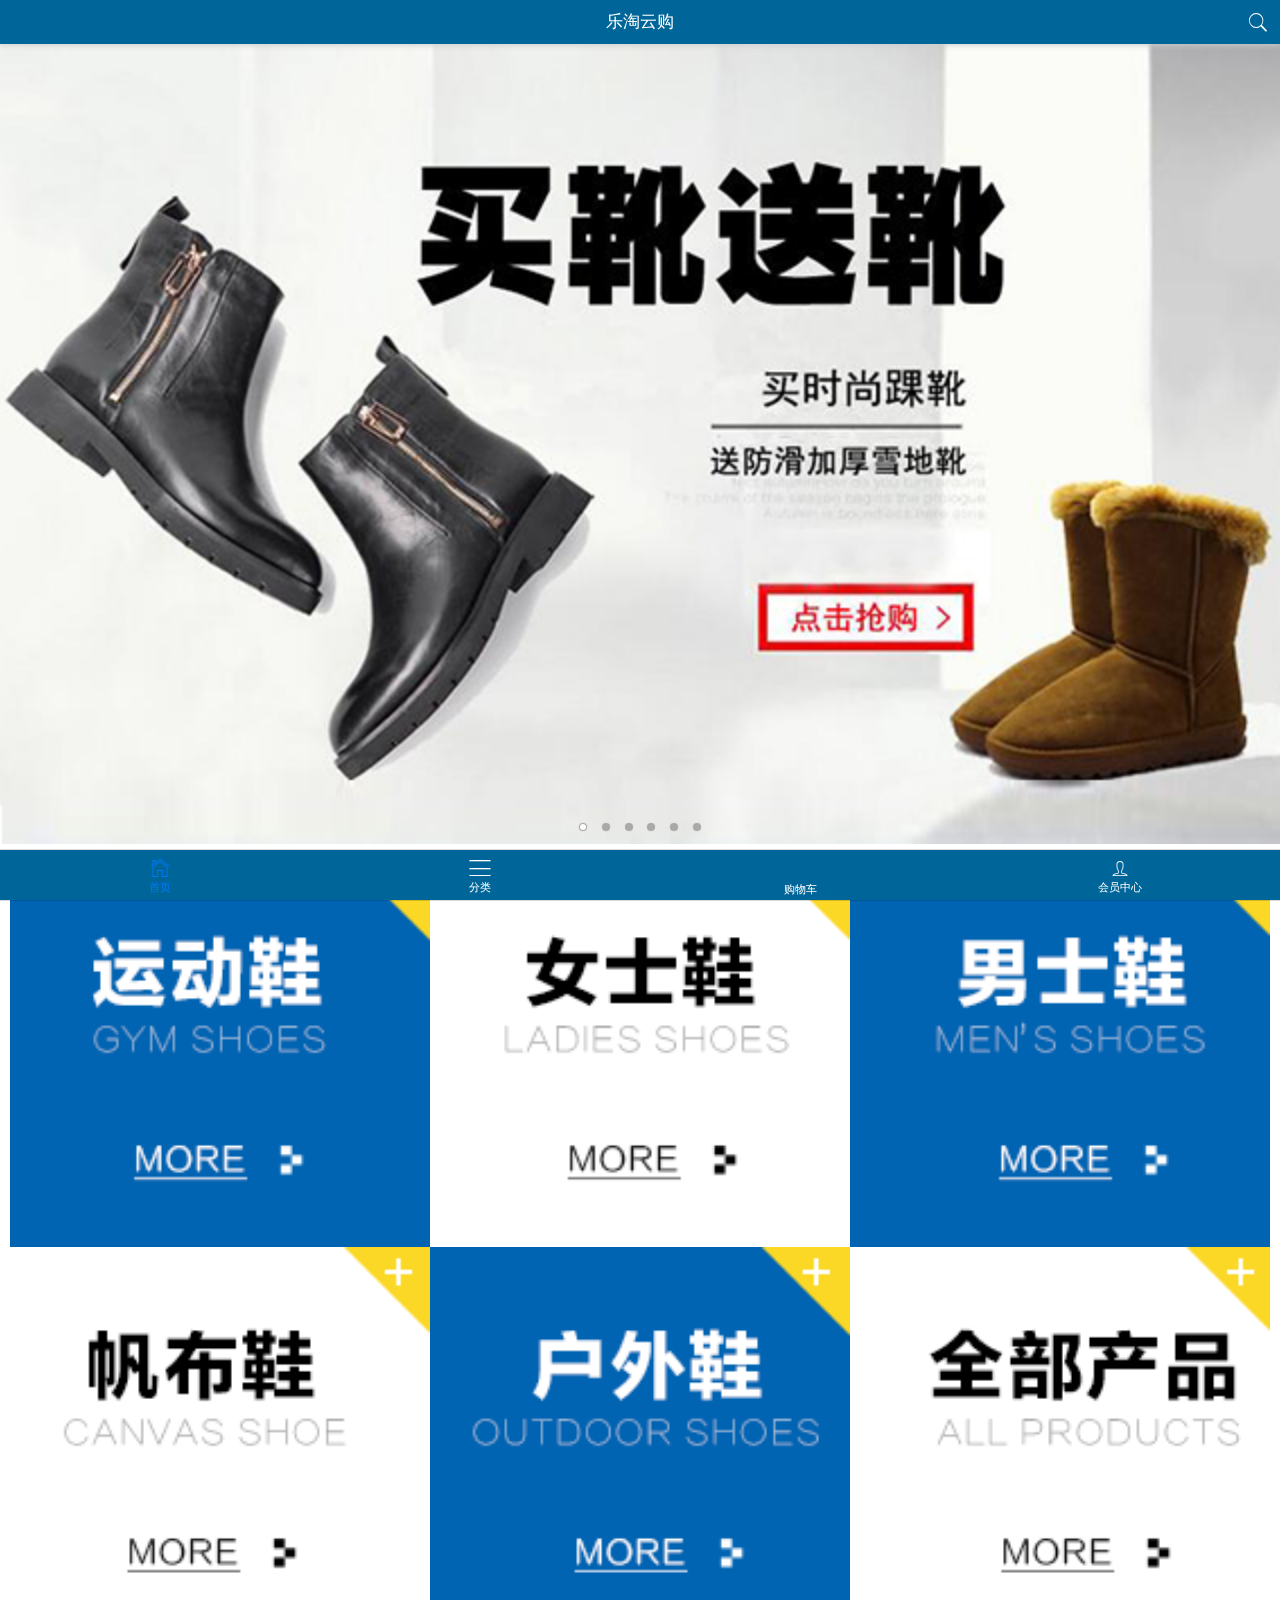
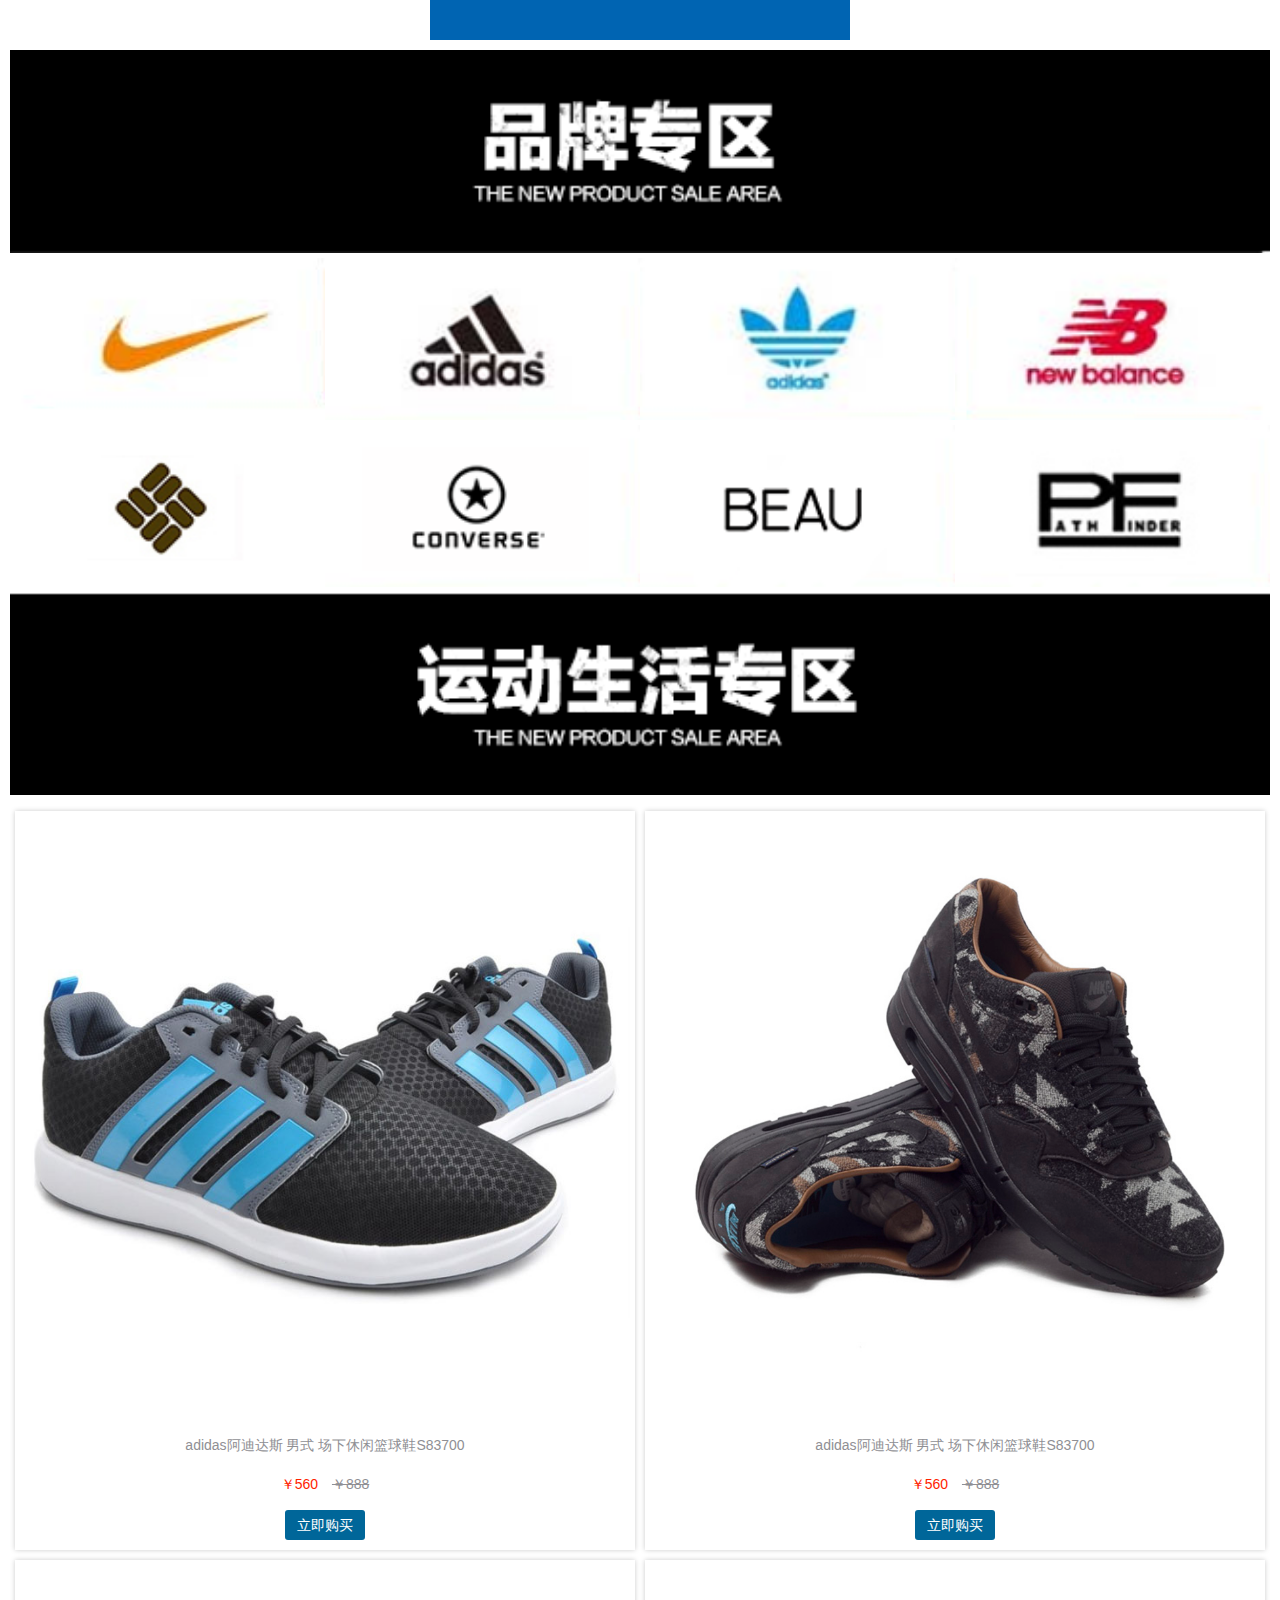
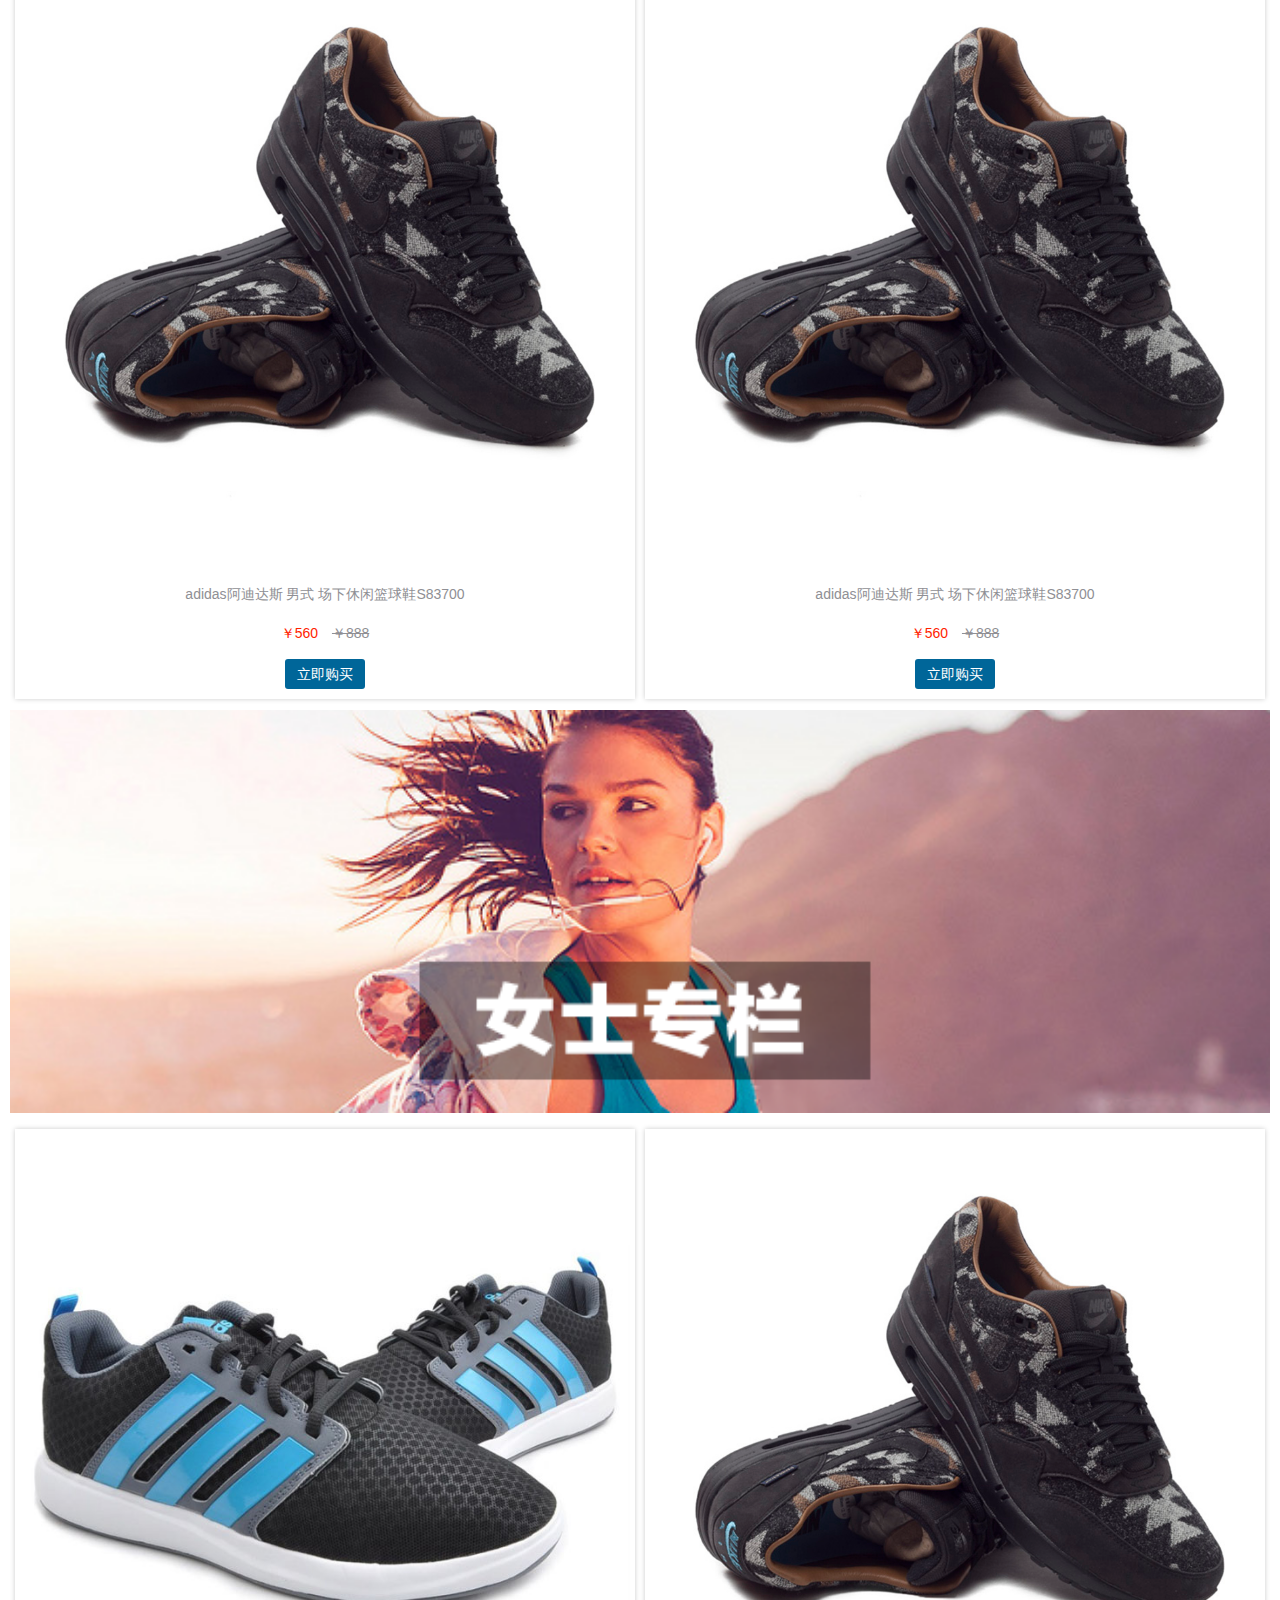
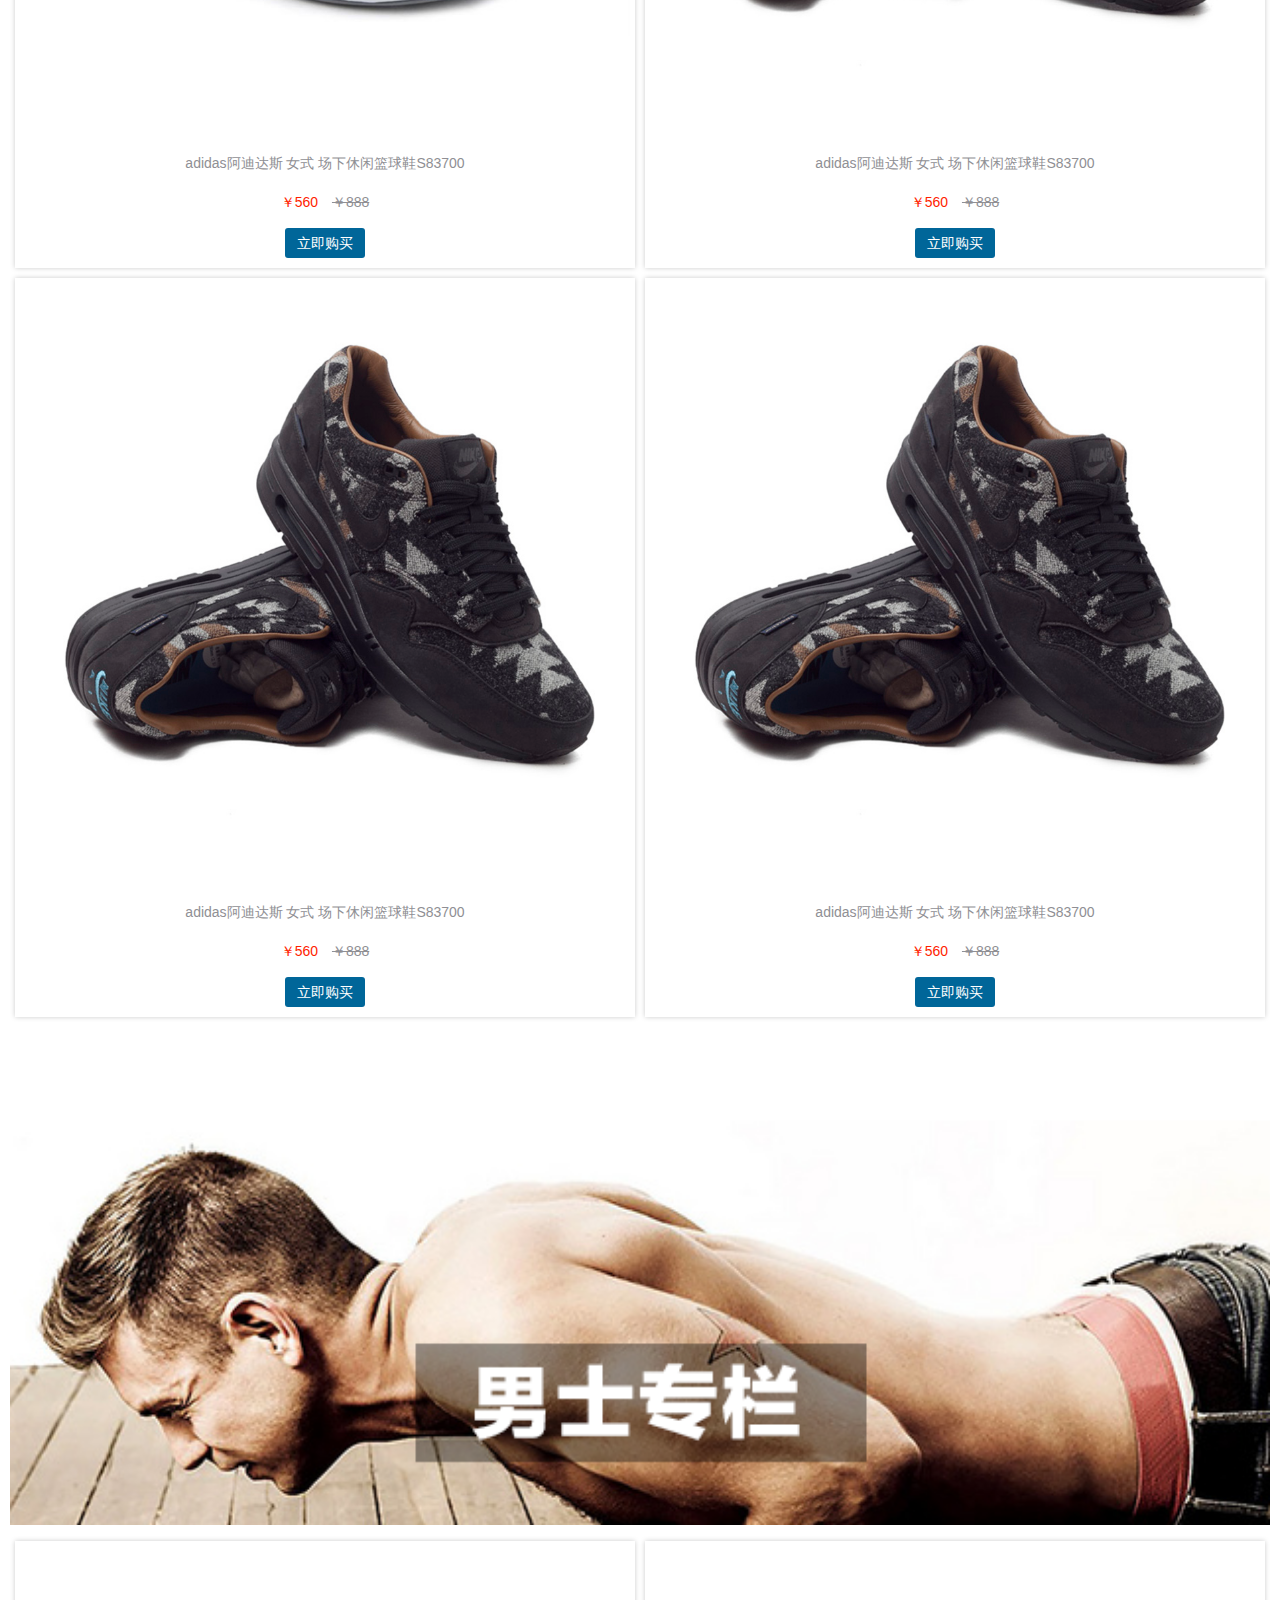
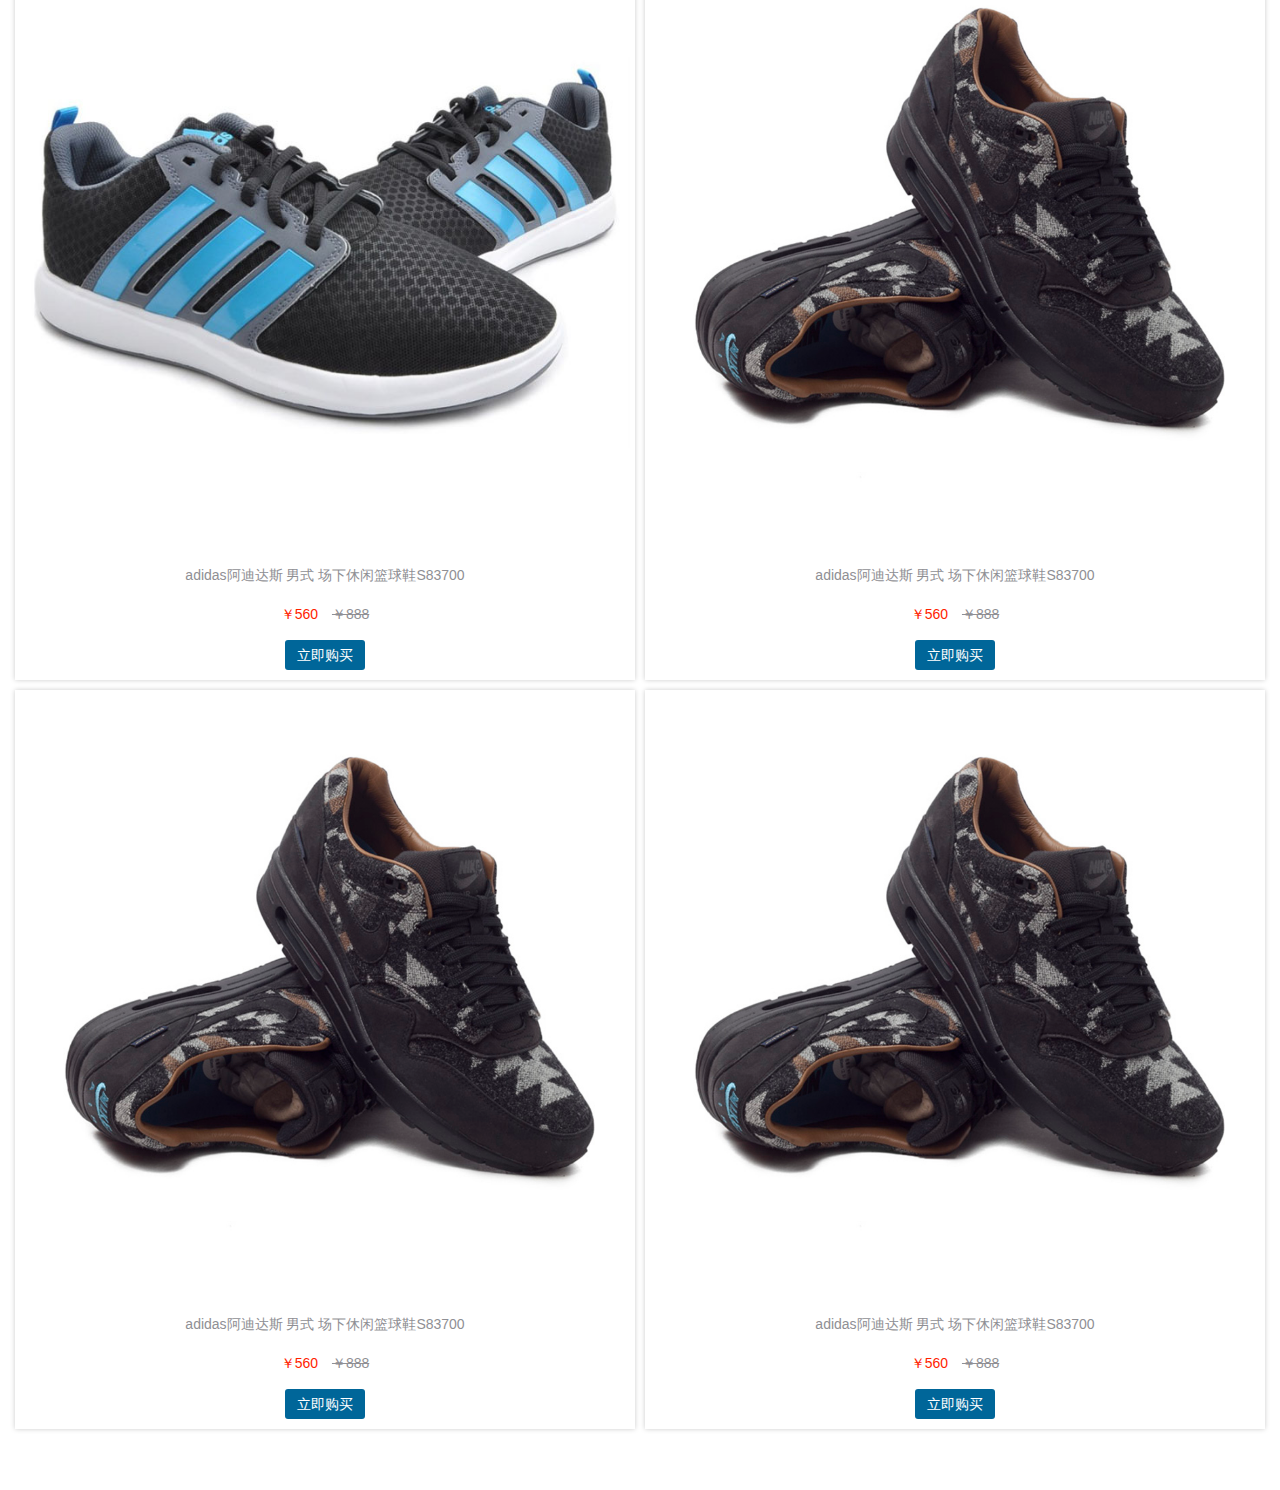
<file: public/m/index.html>
<!DOCTYPE html>
<html lang="en">

<head>
    <meta charset="UTF-8">
    <meta name="viewport" content="width=device-width,user-scalable=no, initial-scale=1.0,
    maximum-scale=1.0,minimum-scale=1.0">
    <meta http-equiv="X-UA-Compatible" content="ie=edge">
    <link rel="stylesheet" href="assets/mui/css/mui.min.css">
    <link rel="stylesheet" href="css/base.css">
    <script src="assets/mui/js/mui.min.js"></script>
    <title>Document</title>
</head>

<body>
    <header class="mui-bar mui-bar-nav my-header">
        <h1 class="mui-title">乐淘云购</h1>
        <a class="mui-icon mui-icon-search mui-pull-right"></a>
    </header>
    <nav class="mui-bar mui-bar-tab my-footer">
        <a class="mui-tab-item mui-active" href="index.html">
            <span class="mui-icon mui-icon-home"></span>
            <span class="mui-tab-label">首页</span>
        </a>
        <a class="mui-tab-item" href="category.html">
            <span class="mui-icon mui-icon-bars"></span>
            <span class="mui-tab-label">分类</span>
        </a>
        <a class="mui-tab-item" href="cart.html">
            <span class="mui-icon iconfont icon-daohanggouwuche"></span>
            <span class="mui-tab-label">购物车</span>
        </a>
        <a class="mui-tab-item" href="user.html">
            <span class="mui-icon mui-icon-person"></span>
            <span class="mui-tab-label">会员中心</span>
        </a>
    </nav>
    <div class="mui-content">
        <div class="mui-slider">
            <div class="mui-slider-group">
                <div class="mui-slider-item">
                    <a href="#">
                        <img src="images/banner1.png" />
                    </a>
                </div>
                <div class="mui-slider-item">
                    <a href="#">
                        <img src="images/banner2.png" />
                    </a>
                </div>
                <div class="mui-slider-item">
                    <a href="#">
                        <img src="images/banner3.png" />
                    </a>
                </div>
                <div class="mui-slider-item">
                    <a href="#">
                        <img src="images/banner4.png" />
                    </a>
                </div>
                <div class="mui-slider-item">
                    <a href="#">
                        <img src="images/banner5.png" />
                    </a>
                </div>
                <div class="mui-slider-item">
                    <a href="#">
                        <img src="images/banner6.png" />
                    </a>
                </div>
            </div>
            <div class="mui-slider-indicator">
                <div class="mui-indicator mui-active"></div>
                <div class="mui-indicator"></div>
                <div class="mui-indicator"></div>
                <div class="mui-indicator"></div>
                <div class="mui-indicator"></div>
                <div class="mui-indicator"></div>
            </div>
        </div>
        <!-- 导航链接 -->
        <div class="nav-links mui-clearfix">
            <a href="#">
                <img src="images/nav1.png" alt="">
            </a>
            <a href="#">
                <img src="images/nav2.png" alt="">
            </a>
            <a href="#">
                <img src="images/nav3.png" alt="">
            </a>
            <a href="#">
                <img src="images/nav4.png" alt="">
            </a>
            <a href="#">
                <img src="images/nav5.png" alt="">
            </a>
            <a href="#">
                <img src="images/nav6.png" alt="">
            </a>
        </div>
        <!-- /导航链接 -->

        <!-- 品牌专区 -->
        <div class="brand mui-clearfix">
            <img src="images/title0.png" alt="" class="title">
            <ul>
                <li>
                    <a href="">
                        <img src="images/brand1.png" alt="">
                    </a>
                </li>
                <li>
                    <a href="">
                        <img src="images/brand2.png" alt="">
                    </a>
                </li>
                <li>
                    <a href="">
                        <img src="images/brand3.png" alt="">
                    </a>
                </li>
                <li>
                    <a href="">
                        <img src="images/brand4.png" alt="">
                    </a>
                </li>
                <li>
                    <a href="">
                        <img src="images/brand5.png" alt="">
                    </a>
                </li>
                <li>
                    <a href="">
                        <img src="images/brand6.png" alt="">
                    </a>
                </li>
                <li>
                    <a href="">
                        <img src="images/brand7.png" alt="">
                    </a>
                </li>
                <li>
                    <a href="">
                        <img src="images/brand8.png" alt="">
                    </a>
                </li>

            </ul>
        </div>
        <!-- /品牌专区 -->

        <!-- 运动生活专区 -->
        <div class="product">
            <img src="images/title1.png" alt="" class="title">
            <ul>
                <li>
                    <a href="#">
                        <img src="images/product.jpg" alt="">
                        <span class="name">
							adidas阿迪达斯 男式 场下休闲篮球鞋S83700
                        </span>
                        <p>
                            <span>￥560</span>
                            <span>￥888</span>
                        </p>
                        <span class="buy-now">立即购买</span>
                    </a>
                </li>
                <li>
                    <a href="#">
                        <img src="images/detail.jpg" alt="">
                        <span class="name">
							adidas阿迪达斯 男式 场下休闲篮球鞋S83700
                        </span>
                        <p>
                            <span>￥560</span>
                            <span>￥888</span>
                        </p>
                        <span class="buy-now">立即购买</span>
                    </a>

                </li>
                <li>
                    <a href="#">
                        <img src="images/detail.jpg" alt="">
                        <span class="name">
							adidas阿迪达斯 男式 场下休闲篮球鞋S83700
                        </span>
                        <p>
                            <span>￥560</span>
                            <span>￥888</span>
                        </p>
                        <span class="buy-now">立即购买</span>
                    </a>

                </li>
                <li>
                    <a href="#">
                        <img src="images/detail.jpg" alt="">
                        <span class="name">
							adidas阿迪达斯 男式 场下休闲篮球鞋S83700
                        </span>
                        <p>
                            <span>￥560</span>
                            <span>￥888</span>
                        </p>
                        <span class="buy-now">立即购买</span>
                    </a>

                </li>

            </ul>
        </div>
        <!-- /运动生活专区 -->

        <!-- 女式专区 -->
        <div class="product">
            <img src="images/title2.png" alt="" class="title">
            <ul>
                <li>
                    <a href="#">
                        <img src="images/product.jpg" alt="">
                        <span class="name">
							adidas阿迪达斯 女式 场下休闲篮球鞋S83700
                        </span>
                        <p>
                            <span>￥560</span>
                            <span>￥888</span>
                        </p>
                        <span class="buy-now">立即购买</span>
                    </a>
                </li>
                <li>
                    <a href="#">
                        <img src="images/detail.jpg" alt="">
                        <span class="name">
							adidas阿迪达斯 女式 场下休闲篮球鞋S83700
                        </span>
                        <p>
                            <span>￥560</span>
                            <span>￥888</span>
                        </p>
                        <span class="buy-now">立即购买</span>
                    </a>

                </li>
                <li>
                    <a href="#">
                        <img src="images/detail.jpg" alt="">
                        <span class="name">
							adidas阿迪达斯 女式 场下休闲篮球鞋S83700
                        </span>
                        <p>
                            <span>￥560</span>
                            <span>￥888</span>
                        </p>
                        <span class="buy-now">立即购买</span>
                    </a>

                </li>
                <li>
                    <a href="#">
                        <img src="images/detail.jpg" alt="">
                        <span class="name">
							adidas阿迪达斯 女式 场下休闲篮球鞋S83700
                        </span>
                        <p>
                            <span>￥560</span>
                            <span>￥888</span>
                        </p>
                        <span class="buy-now">立即购买</span>
                    </a>

                </li>

            </ul>
        </div>
        <!-- /女式专区 -->

        <!-- 男士专区 -->
        <div class="product">
            <img src="images/title3.png" alt="" class="title">
            <ul>
                <li>
                    <a href="#">
                        <img src="images/product.jpg" alt="">
                        <span class="name">
							adidas阿迪达斯 男式 场下休闲篮球鞋S83700
                        </span>
                        <p>
                            <span>￥560</span>
                            <span>￥888</span>
                        </p>
                        <span class="buy-now">立即购买</span>
                    </a>
                </li>
                <li>
                    <a href="#">
                        <img src="images/detail.jpg" alt="">
                        <span class="name">
							adidas阿迪达斯 男式 场下休闲篮球鞋S83700
                        </span>
                        <p>
                            <span>￥560</span>
                            <span>￥888</span>
                        </p>
                        <span class="buy-now">立即购买</span>
                    </a>

                </li>
                <li>
                    <a href="#">
                        <img src="images/detail.jpg" alt="">
                        <span class="name">
							adidas阿迪达斯 男式 场下休闲篮球鞋S83700
                        </span>
                        <p>
                            <span>￥560</span>
                            <span>￥888</span>
                        </p>
                        <span class="buy-now">立即购买</span>
                    </a>

                </li>
                <li>
                    <a href="#">
                        <img src="images/detail.jpg" alt="">
                        <span class="name">
							adidas阿迪达斯 男式 场下休闲篮球鞋S83700
                        </span>
                        <p>
                            <span>￥560</span>
                            <span>￥888</span>
                        </p>
                        <span class="buy-now">立即购买</span>
                    </a>

                </li>

            </ul>
        </div>
        <!-- /男士专区 -->
    </div>
</body>

</html>
</file>
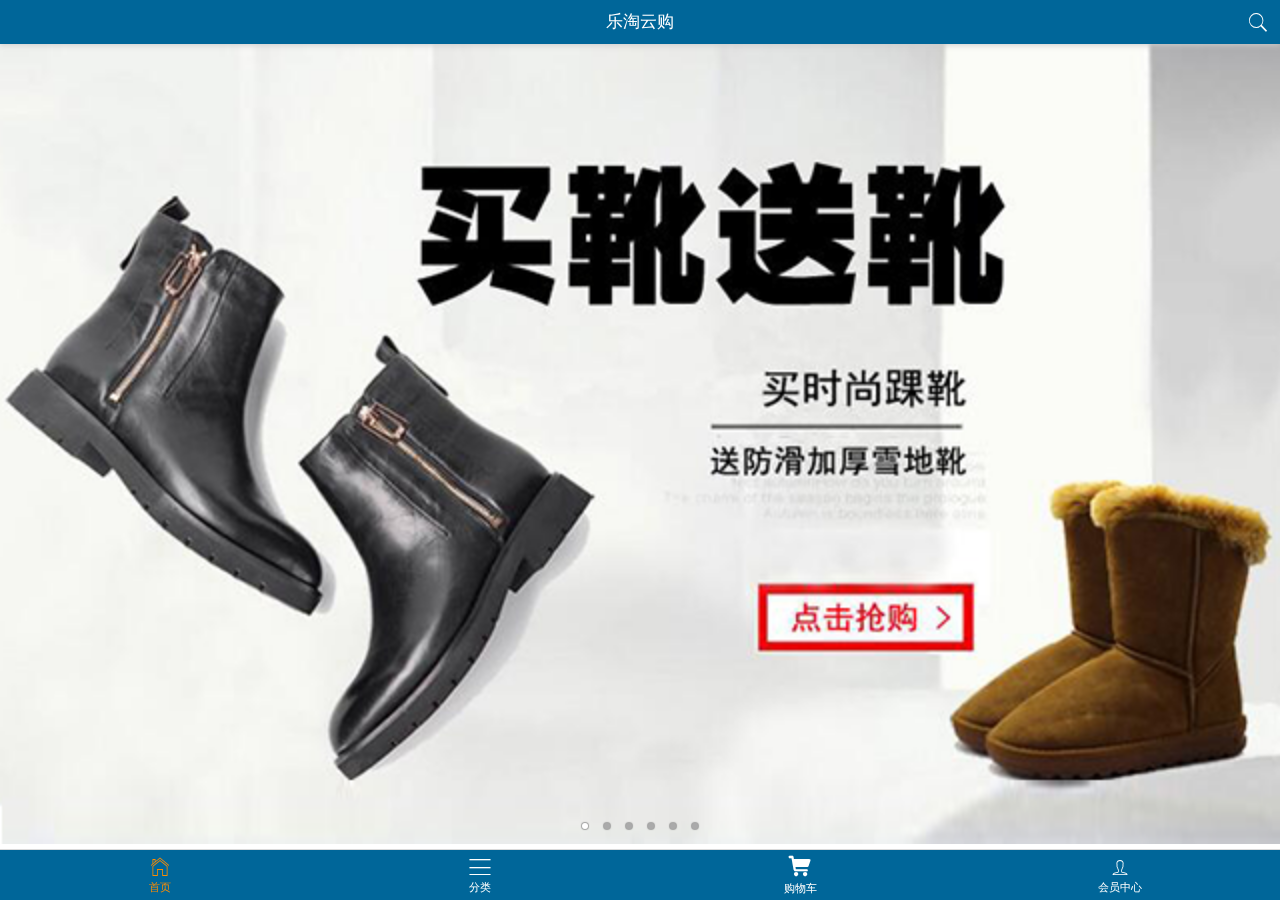
<file: public/mobile/index.html>
<!DOCTYPE html>
<html lang="en">
<head>
	<meta charset="UTF-8">
	<title>Document</title>
	<meta name="viewport" content="width=device-width, user-scalable=no, initial-scale=1.0, maximum-scale=1.0, minimum-scale=1.0">
	<link rel="stylesheet" href="assets/mui/css/mui.min.css">
	<link rel="stylesheet" href="assets/mui/css/iconfont.css">
	<link rel="stylesheet" href="css/base.css">
	<link rel="stylesheet" href="css/index.css">
	<script src="assets/zepto/zepto.min.js"></script>
	<script src="assets/mui/js/mui.min.js"></script>
	<script src="js/common.js"></script>
</head>
<body>

	<header class="mui-bar mui-bar-nav header">
		<h1 class="mui-title">乐淘云购</h1>
		<a href="search.html" class="mui-icon mui-icon-search mui-pull-right"></a>
	</header>
	<nav class="mui-bar mui-bar-tab footer">
		<a class="mui-tab-item mui-active" href="index.html">
			<span class="mui-icon mui-icon-home"></span>
			<span class="mui-tab-label">首页</span>
		</a>
		<a class="mui-tab-item" href="category.html">
			<span class="mui-icon mui-icon-bars"></span>
			<span class="mui-tab-label">分类</span>
		</a>
		<a class="mui-tab-item" href="cart.html">
			<span class="mui-icon iconfont icon-gouwuche"></span>
			<span class="mui-tab-label">购物车</span>
		</a>
		<a class="mui-tab-item" href="user.html">
			<span class="mui-icon mui-icon-person"></span>
			<span class="mui-tab-label">会员中心</span>
		</a>
	</nav>
	<div class="mui-scroll-wrapper">
		<div class="mui-scroll">
			<div class="mui-slider">
				<div class="mui-slider-group mui-slider-loop">
					<div class="mui-slider-item">
						<a href="#"><img src="images/banner6.png" /></a>
					</div>
					<div class="mui-slider-item">
						<a href="#"><img src="images/banner1.png" /></a>
					</div>
					<div class="mui-slider-item">
						<a href="#"><img src="images/banner2.png" /></a>
					</div>
					<div class="mui-slider-item">
						<a href="#"><img src="images/banner3.png" /></a>
					</div>
					<div class="mui-slider-item">
						<a href="#"><img src="images/banner4.png" /></a>
					</div>
					<div class="mui-slider-item">
						<a href="#"><img src="images/banner5.png" /></a>
					</div>
					<div class="mui-slider-item">
						<a href="#"><img src="images/banner6.png" /></a>
					</div>
					<div class="mui-slider-item">
						<a href="#"><img src="images/banner1.png" /></a>
					</div>
				</div>
				<div class="mui-slider-indicator indicator">
				    <div class="mui-indicator mui-active"></div>
				    <div class="mui-indicator"></div>
				    <div class="mui-indicator"></div>
				    <div class="mui-indicator"></div>
				    <div class="mui-indicator"></div>
				    <div class="mui-indicator"></div>
				</div>
			</div>
			<div class="nav-link mui-clearfix">
				<a href="#"><img src="images/nav1.png"></a>
				<a href="#"><img src="images/nav2.png"></a>
				<a href="#"><img src="images/nav3.png"></a>
				<a href="#"><img src="images/nav4.png"></a>
				<a href="#"><img src="images/nav5.png"></a>
				<a href="#"><img src="images/nav6.png"></a>
			</div>
			<div class="brand">
				<img src="images/title0.png" class="title">
				<ul class="list mui-clearfix">
					<li>
						<a href="#">
							<img src="images/brand1.png">
						</a>
					</li>
					<li>
						<a href="#">
							<img src="images/brand2.png">
						</a>
					</li>
					<li>
						<a href="#">
							<img src="images/brand3.png">
						</a>
					</li>
					<li>
						<a href="#">
							<img src="images/brand4.png">
						</a>
					</li>
					<li>
						<a href="#">
							<img src="images/brand5.png">
						</a>
					</li>
					<li>
						<a href="#">
							<img src="images/brand6.png">
						</a>
					</li>
					<li>
						<a href="#">
							<img src="images/brand7.png">
						</a>
					</li>
					<li>
						<a href="#">
							<img src="images/brand8.png">
						</a>
					</li>
				</ul>
			</div>
			<div class="product">
				<img src="images/title1.png" class="title">
				<ul class="list mui-clearfix">
					<li>
						<a href="#">
							<img src="images/product.jpg">
							<span class="name">
								adidas阿迪达斯 男式 场下休闲篮球鞋S83700
							</span>
							<p>
								<span>¥560.00</span>
								<span>¥888.00</span>
							</p>
							<button class="buy-now">立即购买</button>
						</a>
					</li>
					<li>
						<a href="#">
							<img src="images/product.jpg">
							<span class="name">
								adidas阿迪达斯 男式 场下休闲篮球鞋S83700
							</span>
							<p>
								<span>¥560.00</span>
								<span>¥888.00</span>
							</p>
							<button class="buy-now">立即购买</button>
						</a>
					</li>
					<li>
						<a href="#">
							<img src="images/product.jpg">
							<span class="name">
								adidas阿迪达斯 男式 场下休闲篮球鞋S83700
							</span>
							<p>
								<span>¥560.00</span>
								<span>¥888.00</span>
							</p>
							<button class="buy-now">立即购买</button>
						</a>
					</li>
					<li>
						<a href="#">
							<img src="images/product.jpg">
							<span class="name">
								adidas阿迪达斯 男式 场下休闲篮球鞋S83700
							</span>
							<p>
								<span>¥560.00</span>
								<span>¥888.00</span>
							</p>
							<button class="buy-now">立即购买</button>
						</a>
					</li>
				</ul>
			</div>
			<div class="product">
				<img src="images/title2.png" class="title">
				<ul class="list mui-clearfix">
					<li>
						<a href="#">
							<img src="images/product.jpg">
							<span class="name">
								adidas阿迪达斯 男式 场下休闲篮球鞋S83700
							</span>
							<p>
								<span>¥560.00</span>
								<span>¥888.00</span>
							</p>
							<button class="buy-now">立即购买</button>
						</a>
					</li>
					<li>
						<a href="#">
							<img src="images/product.jpg">
							<span class="name">
								adidas阿迪达斯 男式 场下休闲篮球鞋S83700
							</span>
							<p>
								<span>¥560.00</span>
								<span>¥888.00</span>
							</p>
							<button class="buy-now">立即购买</button>
						</a>
					</li>
					<li>
						<a href="#">
							<img src="images/product.jpg">
							<span class="name">
								adidas阿迪达斯 男式 场下休闲篮球鞋S83700
							</span>
							<p>
								<span>¥560.00</span>
								<span>¥888.00</span>
							</p>
							<button class="buy-now">立即购买</button>
						</a>
					</li>
					<li>
						<a href="#">
							<img src="images/product.jpg">
							<span class="name">
								adidas阿迪达斯 男式 场下休闲篮球鞋S83700
							</span>
							<p>
								<span>¥560.00</span>
								<span>¥888.00</span>
							</p>
							<button class="buy-now">立即购买</button>
						</a>
					</li>
				</ul>
			</div>
			<div class="product">
				<img src="images/title3.png" class="title">
				<ul class="list mui-clearfix">
					<li>
						<a href="#">
							<img src="images/product.jpg">
							<span class="name">
								adidas阿迪达斯 男式 场下休闲篮球鞋S83700
							</span>
							<p>
								<span>¥560.00</span>
								<span>¥888.00</span>
							</p>
							<button class="buy-now">立即购买</button>
						</a>
					</li>
					<li>
						<a href="#">
							<img src="images/product.jpg">
							<span class="name">
								adidas阿迪达斯 男式 场下休闲篮球鞋S83700
							</span>
							<p>
								<span>¥560.00</span>
								<span>¥888.00</span>
							</p>
							<button class="buy-now">立即购买</button>
						</a>
					</li>
					<li>
						<a href="#">
							<img src="images/product.jpg">
							<span class="name">
								adidas阿迪达斯 男式 场下休闲篮球鞋S83700
							</span>
							<p>
								<span>¥560.00</span>
								<span>¥888.00</span>
							</p>
							<button class="buy-now">立即购买</button>
						</a>
					</li>
					<li>
						<a href="#">
							<img src="images/product.jpg">
							<span class="name">
								adidas阿迪达斯 男式 场下休闲篮球鞋S83700
							</span>
							<p>
								<span>¥560.00</span>
								<span>¥888.00</span>
							</p>
							<button class="buy-now">立即购买</button>
						</a>
					</li>
				</ul>
			</div>
		</div>
	</div>
</body>
</html>
</file>
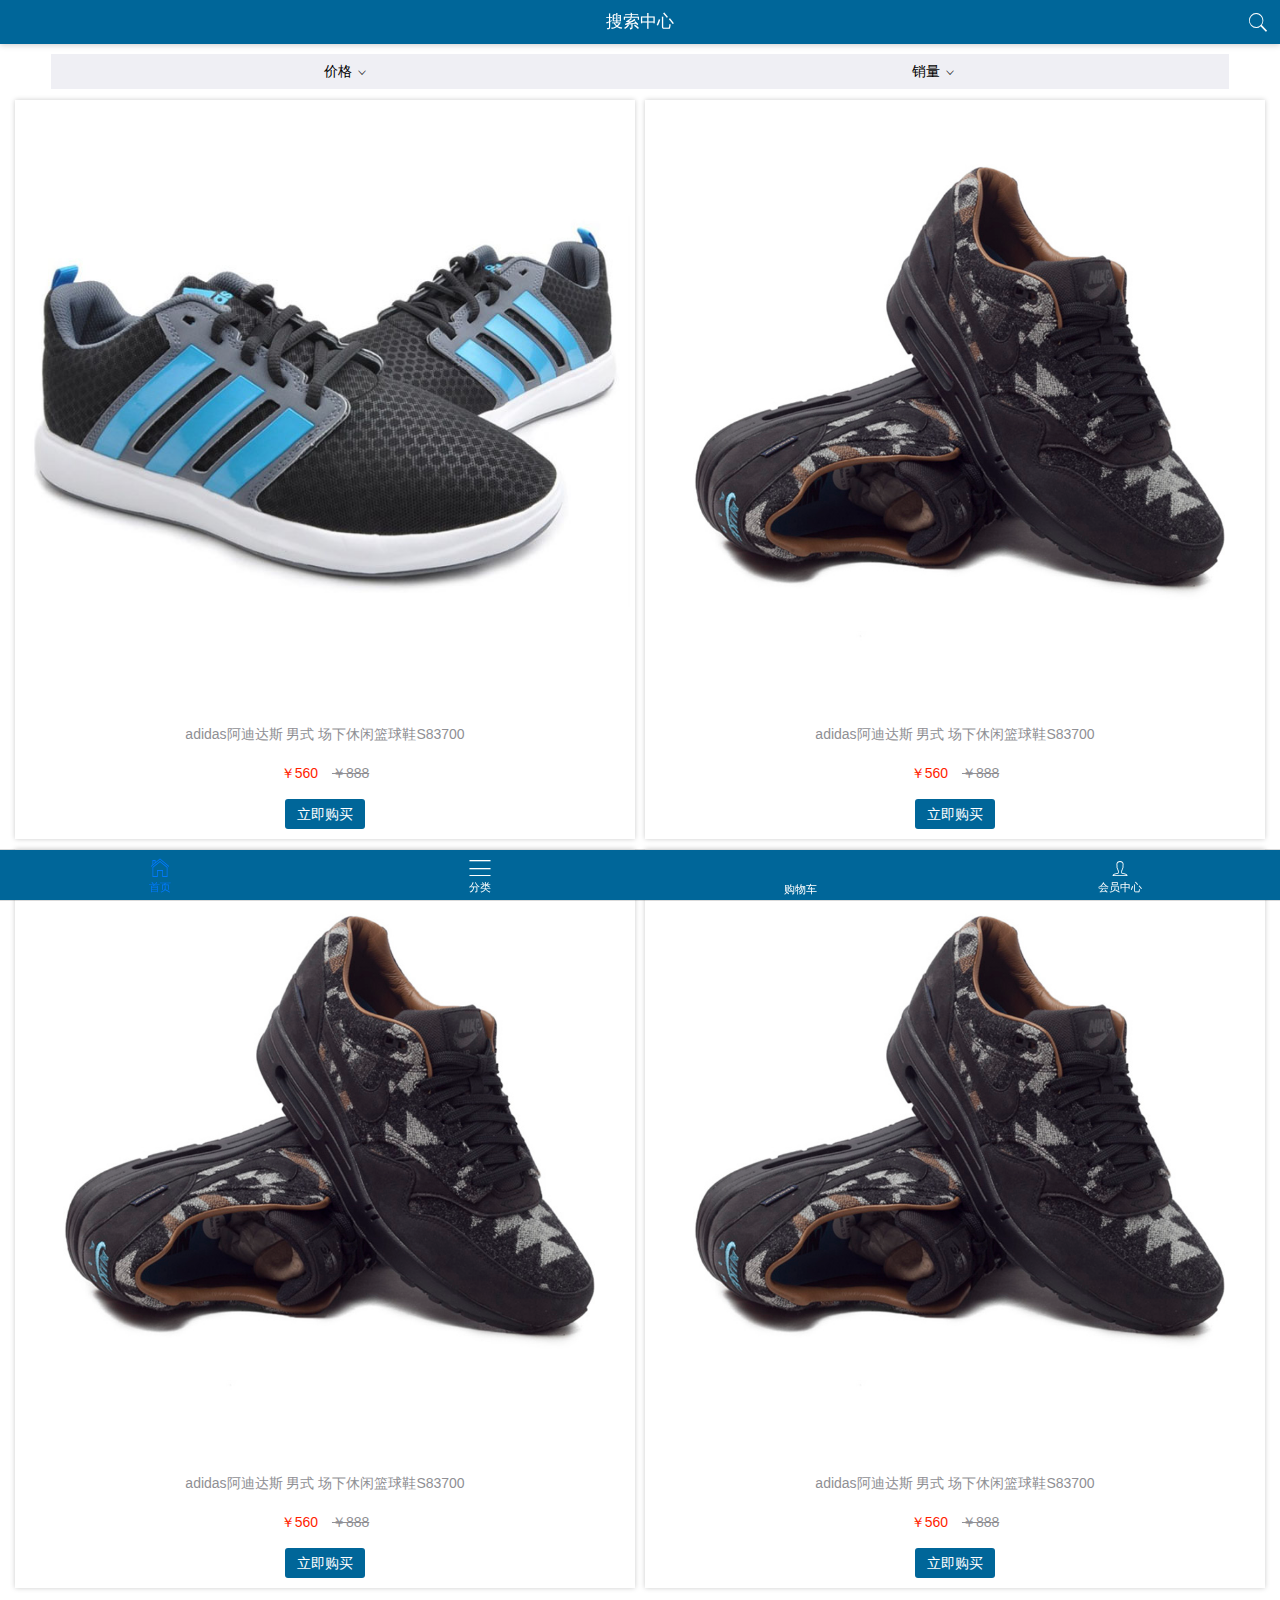
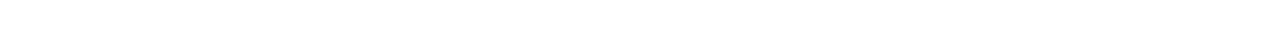
<file: public/m/search-resurt.html>
<!DOCTYPE html>
<html lang="en">

<head>
    <meta charset="UTF-8">
    <meta name="viewport" content="width=device-width,user-scalable=no, initial-scale=1.0,
    maximum-scale=1.0,minimum-scale=1.0">
    <meta http-equiv="X-UA-Compatible" content="ie=edge">
    <link rel="stylesheet" href="assets/mui/css/mui.min.css">
    <link rel="stylesheet" href="css/base.css">
    <link rel="stylesheet" href="css/sear-resurt.css">
    <script src="assets/mui/js/mui.min.js"></script>
    <script src="assets/zepto/zepto.min.js"></script>
    <script src="js/template-web.js"></script>
    <title>Document</title>
</head>

<body>
    <header class="mui-bar mui-bar-nav my-header">
        <h1 class="mui-title">搜索中心</h1>
        <a class="mui-icon mui-icon-search mui-pull-right"></a>
    </header>
    <nav class="mui-bar mui-bar-tab my-footer">
        <a class="mui-tab-item mui-active" href="index.html">
            <span class="mui-icon mui-icon-home"></span>
            <span class="mui-tab-label">首页</span>
        </a>
        <a class="mui-tab-item" href="category.html">
            <span class="mui-icon mui-icon-bars"></span>
            <span class="mui-tab-label">分类</span>
        </a>
        <a class="mui-tab-item" href="cart.html">
            <span class="mui-icon iconfont icon-daohanggouwuche"></span>
            <span class="mui-tab-label">购物车</span>
        </a>
        <a class="mui-tab-item" href="user.html">
            <span class="mui-icon mui-icon-person"></span>
            <span class="mui-tab-label">会员中心</span>
        </a>
    </nav>
    <!-- 展示 -->
    <div class="mui-content">
        <div class="mui-row filter">
            <div class="mui-col-xs-6">
                价格
                <span class="mui-icon mui-icon-arrowdown"></span>
            </div>
            <div class="mui-col-xs-6">
                销量
                <span class="mui-icon mui-icon-arrowdown"></span>
            </div>
        </div>
        <div class="product">
            <ul>
                <li>
                    <a href="#">
                        <img src="images/product.jpg" alt="">
                        <span class="name">
							adidas阿迪达斯 男式 场下休闲篮球鞋S83700
                        </span>
                        <p>
                            <span>￥560</span>
                            <span>￥888</span>
                        </p>
                        <span class="buy-now">立即购买</span>
                    </a>
                </li>
                <li>
                    <a href="#">
                        <img src="images/detail.jpg" alt="">
                        <span class="name">
							adidas阿迪达斯 男式 场下休闲篮球鞋S83700
                        </span>
                        <p>
                            <span>￥560</span>
                            <span>￥888</span>
                        </p>
                        <span class="buy-now">立即购买</span>
                    </a>

                </li>
                <li>
                    <a href="#">
                        <img src="images/detail.jpg" alt="">
                        <span class="name">
							adidas阿迪达斯 男式 场下休闲篮球鞋S83700
                        </span>
                        <p>
                            <span>￥560</span>
                            <span>￥888</span>
                        </p>
                        <span class="buy-now">立即购买</span>
                    </a>

                </li>
                <li>
                    <a href="#">
                        <img src="images/detail.jpg" alt="">
                        <span class="name">
							adidas阿迪达斯 男式 场下休闲篮球鞋S83700
                        </span>
                        <p>
                            <span>￥560</span>
                            <span>￥888</span>
                        </p>
                        <span class="buy-now">立即购买</span>
                    </a>

                </li>

            </ul>
        </div>
    </div>

</body>

</html>
</file>
<file: public/m/css/base.css>
/* 公共样式 */

ul {
    padding: 0;
    margin: 0;
    list-style: none;
}

.my-header {
    background: #006699;
}

.my-header h1 {
    color: #FFF;
}

.my-header .mui-icon-search {
    color: #FFF;
}

.my-footer {
    background: #006699;
}

.my-footer .mui-tab-item {
    color: #FFF;
}

body,
.mui-content {
    background: #FFF;
}

.nav-links {
    padding: 10px;
}

.nav-links a {
    float: left;
    width: 33.333%;
}

.nav-links a img {
    display: block;
    width: 100%;
}

.brand {
    padding: 0 10px;
}

.title {
    width: 100%;
}

.brand ul li {
    float: left;
    width: 25%;
}

.brand li a {
    display: block;
}

.brand li a img {
    width: 100%;
}

.product {
    padding: 0 10px;
}

.product ul {
    overflow: hidden;
    padding: 6px 0;
}

.product ul li {
    float: left;
    width: 50%;
    padding: 5px;
}

.product li a {
    display: block;
    box-shadow: 0 0 5px #ccc;
    padding: 5px;
}

.product li a img {
    width: 100%;
}

.product li a .name {
    display: block;
    text-align: center;
    color: #8f8f94;
    font-size: 14px;
    line-height: 18px;
    height: 38px;
    padding: 5px;
    overflow: hidden;
}

.product li a p {
    text-align: center;
    padding: 5px 0;
}

.product li a p span:first-child {
    color: #f20;
    padding-right: 5px;
}

.product li a p span:last-child {
    text-decoration: line-through;
    padding-left: 5px;
}

.product li a .buy-now {
    display: block;
    width: 80px;
    height: 30px;
    line-height: 30px;
    background: #006699;
    color: #FFF;
    text-align: center;
    font-size: 14px;
    border-radius: 3px;
    margin: 0 auto 5px auto;
}
</file>
<file: public/mobile/assets/mui/css/iconfont.css>
@font-face {
  font-family: "iconfont";
  src: url('../fonts/iconfont.ttf?t=1509892845975') format('truetype');
}

.iconfont {
  font-family:"iconfont" !important;
  font-size:16px;
  font-style:normal;
  -webkit-font-smoothing: antialiased;
  -moz-osx-font-smoothing: grayscale;
}

.icon-gouwuche:before { content: "\e600"; }
</file>
<file: public/mobile/css/base.css>
body{
	background:#FFF;
	font-size:14px;
}

a{
	color:#000;
	text-decoration:none;
}

*{
	margin:0;
	padding:0;
}

ul{
	list-style:none;
}

img{
	vertical-align:top;
}

.mui-content{
	background:#FFF;
}

.footer,.header{
	background:#006699;
	
}

.header .mui-title{
	color:#FFF;
}

.header .mui-icon{
	color:#FFF;
}

.footer .mui-tab-item{
	color:#FFF;
}

.footer .mui-tab-item.mui-active{
	color:darkorange;
}

.mui-scroll-wrapper{
	top:44px;
	bottom:50px;
}

.product{
	padding:0 10px;
}

.product .title{
	width:100%;
	margin:10px 0;
}

.product .list{
	
}

.product li{
	width:50%;
	float:left;
	padding:5px;
}

.product a{
	display:block;
	padding:0 5px;
	box-shadow:0 0 5px #ccc;
	overflow:hidden;
}

.product a img{
	width:100%;
}

.product .name{
	line-height:18px;
	display:block;
	color:#8f8f94;
	text-align:center;
	padding:6px;
	height:44px;
	overflow:hidden
}

.product p{
	font-size:12px;
	text-align:center;
}

.product p span:first-child{
	color:#f30;
	margin-right:2px;
}

.product p span:last-child{
	color:#ccc;
	text-decoration:line-through;
	margin-left:2px;
}

.product .buy-now{
	background:#006699;
	color:#FFF;
	margin:0 auto;
	border:none;
	display:block;
	margin-bottom:10px;
}
</file>
<file: public/mobile/css/index.css>
.nav-link{
	padding:10px;
}

.nav-link a{
	display:block;
	width:33.333%;
	float:left;
}

.nav-link a img{
	width:100%;
	vertical-align:top;
}

.brand{
	padding:0 10px;
}

.brand .title{
	width:100%;
	vertical-align:top;
}

.brand .list{
	padding:10px 0;
}

.brand .list li{
	width:25%;
	float:left;
}

.brand .list a{
	display:block;
}

.brand .list img{
	width:100%;
}
</file>
<file: public/m/css/sear-resurt.css>
.filter {
    width: 92%;
    margin: 10px auto 0 auto;
}

.filter .mui-col-xs-6 {
    height: 35px;
    line-height: 35px;
    font-size: 14px;
    text-align: center;
    background: #efeff4;
}

.filter .mui-icon {
    font-size: 12px;
}
</file>
